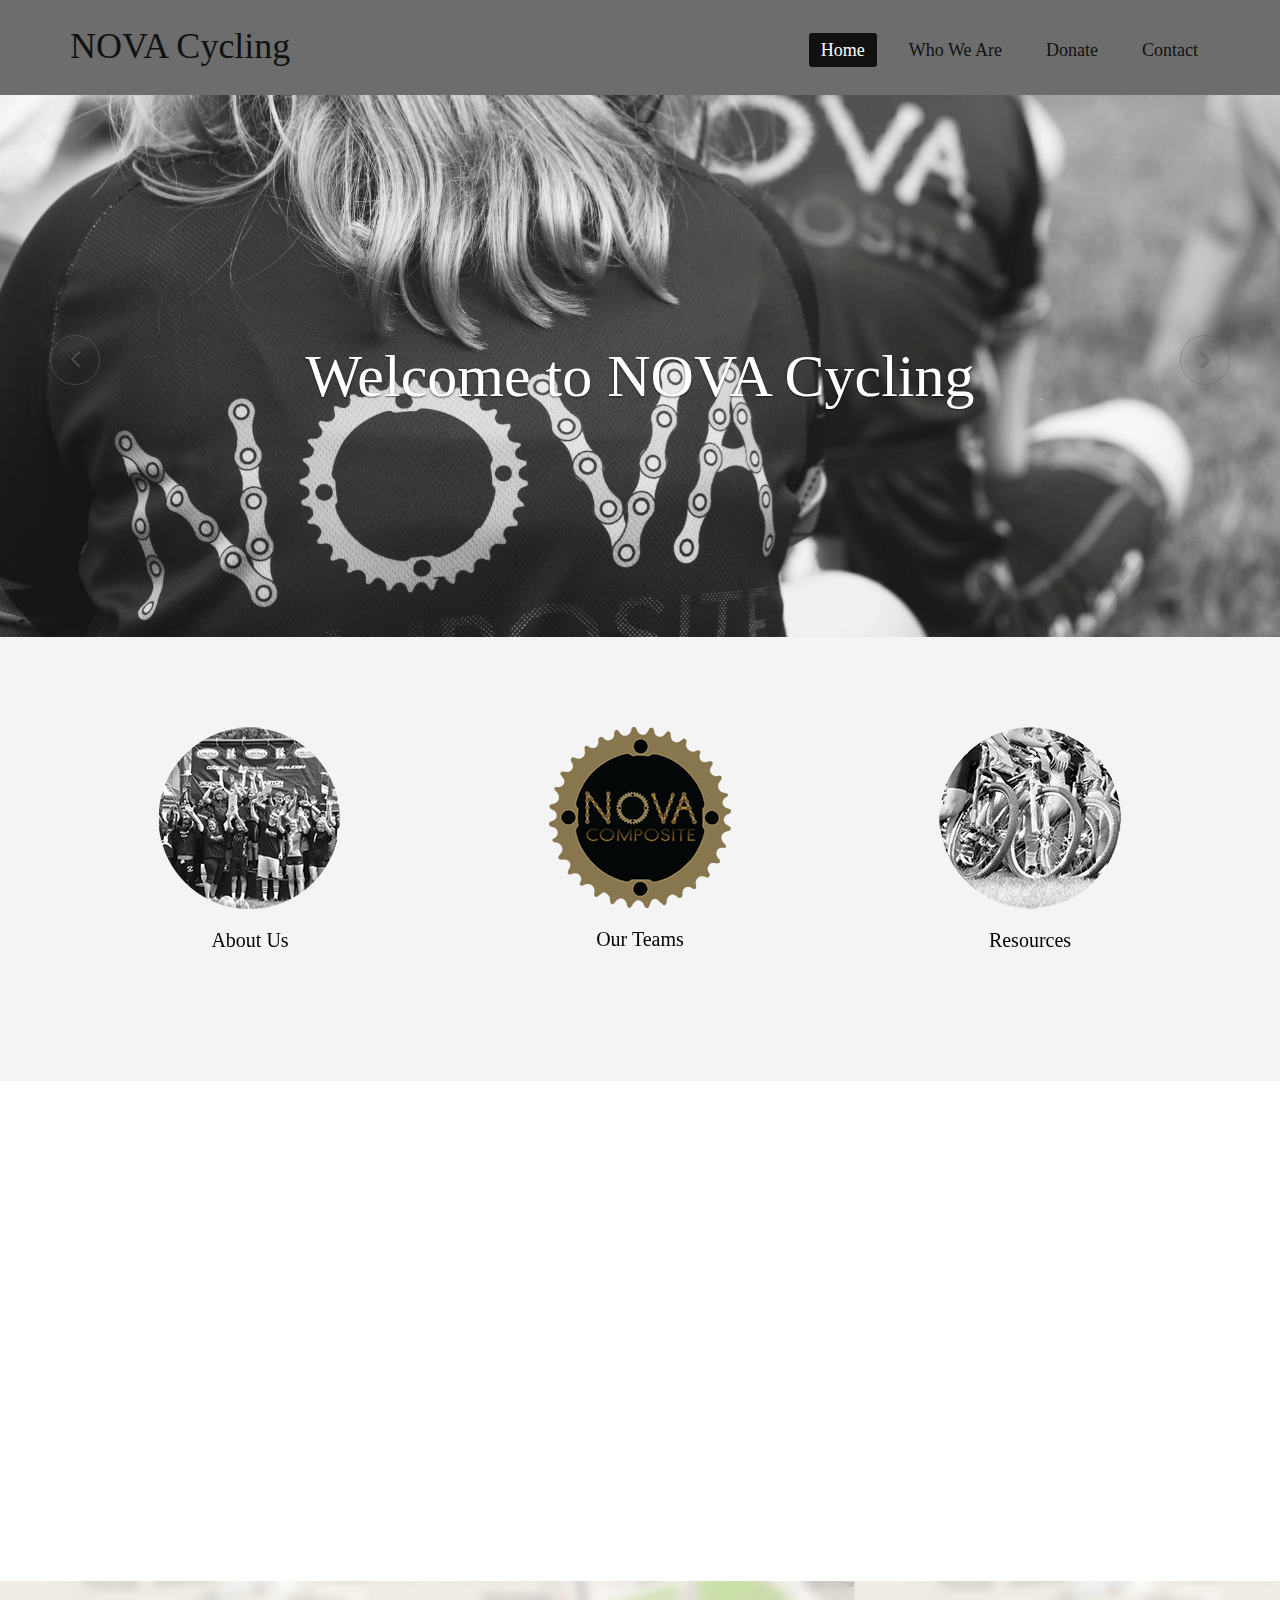
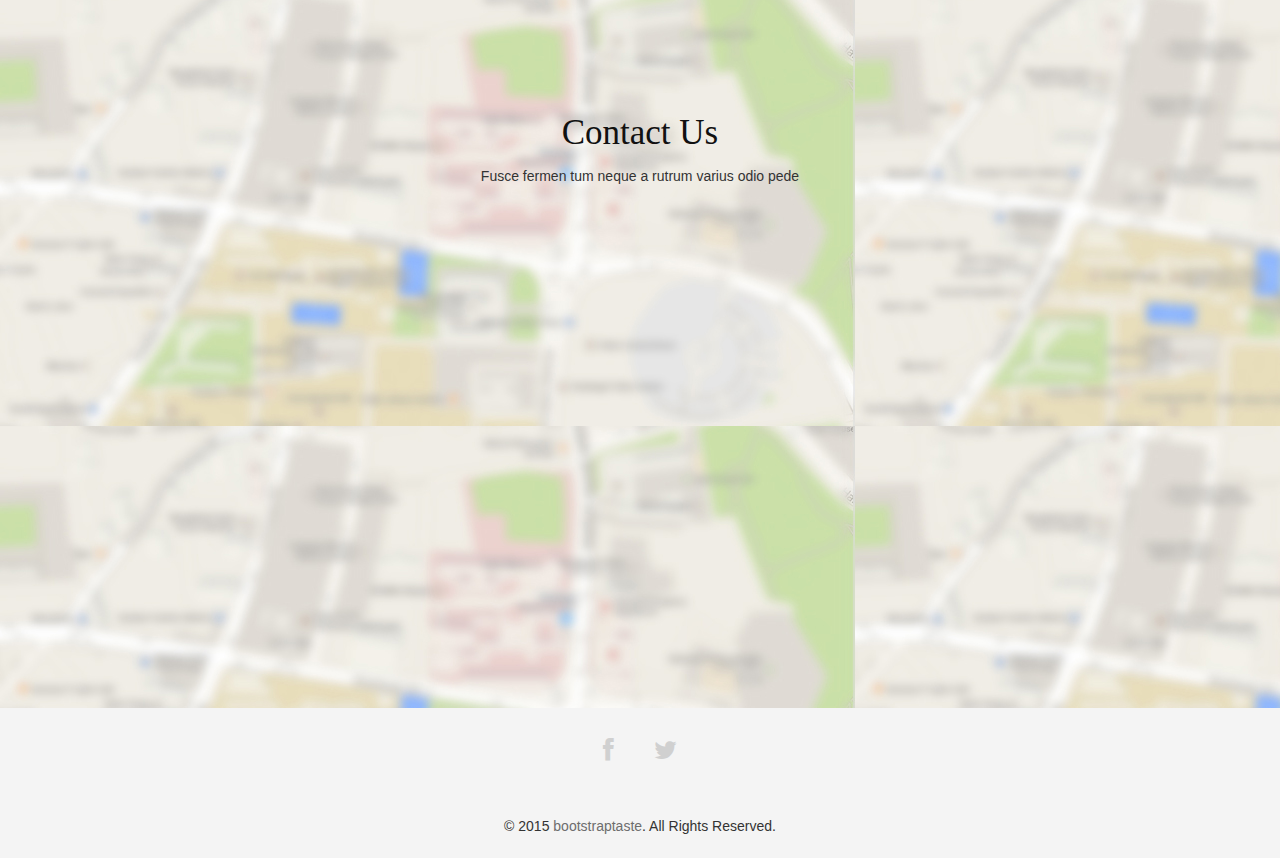
<file: index.html>
<!DOCTYPE html>
<html lang="en">
  <head>
    <meta charset="utf-8">
    <meta http-equiv="X-UA-Compatible" content="IE=edge">
    <meta name="viewport" content="width=device-width, initial-scale=1">
    <!-- The above 3 meta tags *must* come first in the head; any other head content must come *after* these tags -->
    <title>NOVA Cycling</title>
 
    <!-- Bootstrap -->
    <link href="css/bootstrap.min.css" rel="stylesheet">
	<link rel="stylesheet" href="css/font-awesome.min.css">
	<link rel="stylesheet" href="css/animate.css">
	<link rel="stylesheet" href="css/overwrite.css">
	<link href="css/animate.min.css" rel="stylesheet">
	<link href="css/style.css" rel="stylesheet" />
    <!-- HTML5 shim and Respond.js for IE8 support of HTML5 elements and media queries -->
    <!-- WARNING: Respond.js doesn't work if you view the page via file:// -->
    <!--[if lt IE 9]>
    <script src="https://oss.maxcdn.com/html5shiv/3.7.2/html5shiv.min.js"></script>
    <script src="https://oss.maxcdn.com/respond/1.4.2/respond.min.js"></script>
    <![endif]-->
  </head>
  <body>
	<header id="header">
        <nav class="navbar navbar-fixed-top" role="banner">
            <div class="container">
                <div class="navbar-header">
                    <button type="button" class="navbar-toggle" data-toggle="collapse" data-target=".navbar-collapse">
                        <span class="sr-only">Toggle navigation</span>
                        <span class="icon-bar"></span>
                        <span class="icon-bar"></span>
                        <span class="icon-bar"></span>
                    </button>
                    <a class="navbar-brand" href="index.html">NOVA Cycling</a>
                </div>
                <div class="collapse navbar-collapse navbar-right">
                    <ul class="nav navbar-nav">
                        <li class="active"><a href="#header">Home</a></li>
<!--                        <li><a href="#feature">Feature</a></li>
                        <li><a href="#gallery">Gallery</a></li>
                        <li><a href="#pricing">Price & Plan</a></li>-->
                        <li><a href="#our-team">Who We Are</a></li>
                        <li><a href="#donate">Donate</a></li>
                        <li><a href="#contact">Contact</a></li>
                    </ul>
                </div>
            </div><!--/.container-->
        </nav><!--/nav-->
    </header><!--/header-->
	<div class="slider">
		<div id="about-slider">
			<div id="carousel-slider" class="carousel slide" data-ride="carousel">
				<!-- Indicators -->
				<ol class="carousel-indicators visible-xs">
					<li data-target="#carousel-slider" data-slide-to="0" class="active"></li>
					<li data-target="#carousel-slider" data-slide-to="1"></li>
					<li data-target="#carousel-slider" data-slide-to="2"></li>
				</ol>

				<div class="carousel-inner">
					<div class="item active">
						<img src="img/nova-car2.jpg" class="img-responsive" alt="">
						<div class="carousel-caption">
							<div class="wow fadeInUp" data-wow-offset="0" data-wow-delay="0.3s">
								<h2><span>Welcome to NOVA Cycling</span></h2><br><br><br>
							</div>
<!--							<div class="wow fadeInUp" data-wow-offset="0" data-wow-delay="0.6s">
								<p>Lorem ipsum dolor sit amet consectetur adipisicing</p>
							</div>
							<div class="wow fadeInUp" data-wow-offset="0" data-wow-delay="0.9s">
								<form class="form-inline">
									<div class="form-group">
										<button type="livedemo" name="Live Demo" class="btn btn-primary btn-lg" required="required">Live Demo</button>
									</div>
									<div class="form-group">
										<button type="getnow" name="Get Now" class="btn btn-primary btn-lg" required="required">Get Now</button>
									</div>
								</form>
							</div>-->
						</div>
				    </div>

				    <div class="item">
						<img src="img/nova-car1.jpg" class="img-responsive" alt="">
						<div class="carousel-caption">
							<div class="wow fadeInUp" data-wow-offset="0" data-wow-delay="1.0s">
								<h2><span>Promoting Youth Cycling in Northern Virginia</span></h2><br><br><br>
							</div>
<!--							<div class="wow fadeInUp" data-wow-offset="0" data-wow-delay="1.3s">
								<p>Lorem ipsum dolor sit amet consectetur adipisicing</p>
							</div>
							<div class="wow fadeInUp" data-wow-offset="0" data-wow-delay="1.6s">
								<form class="form-inline">
									<div class="form-group">
										<button type="livedemo" name="purchase" class="btn btn-primary btn-lg" required="required">Live Demo</button>
									</div>
									<div class="form-group">
										<button type="getnow" name="subscribe" class="btn btn-primary btn-lg" required="required">Get Now</button>
									</div>
								</form>
							</div> -->
						</div>
				    </div>
				    <div class="item">
						<img src="img/nova-car3.jpg" class="img-responsive" alt="">
						<div class="carousel-caption">
							<div class="wow fadeInUp" data-wow-offset="0" data-wow-delay="0.3s">
								<h2>Thanks to Our Sponsors</h2>
							</div>
							<!--<div class="wow fadeInUp" data-wow-offset="0" data-wow-delay="0.6s">
								<p>Lorem ipsum dolor sit amet consectetur adipisicing</p>
							</div>-->
							<!--<div class="wow fadeInUp" data-wow-offset="0" data-wow-delay="0.9s">
								<form class="form-inline">
									<div class="form-group">
										<button type="livedemo" name="purchase" class="btn btn-primary btn-lg" required="required">Live Demo</button>
									</div>
									<div class="form-group">
										<button type="getnow" name="subscribe" class="btn btn-primary btn-lg" required="required">Get Now</button>
									</div>
								</form>
							</div>-->
						</div>
				    </div>
				</div>

				<a class="left carousel-control hidden-xs" href="#carousel-slider" data-slide="prev">
					<i class="fa fa-angle-left"></i>
				</a>

				<a class=" right carousel-control hidden-xs"href="#carousel-slider" data-slide="next">
					<i class="fa fa-angle-right"></i>
				</a>
			</div> <!--/#carousel-slider-->
		</div><!--/#about-slider-->
	</div><!--/#slider-->

  <div id="our-team">
    <div class="container">
    <!--  <div class="text-center">
        <h3>Our Team</h3>
        <p>Lorem ipsum dolor sit amet consectetur adipisicing elit Lorem ipsum dolor sit<br>amet consectetur adipisicing elit</p>
      </div> -->
      <div class="row">
        <div class="col-md-4 wow fadeInUp" data-wow-offset="0" data-wow-delay="0.3s">
          <div class="text-center">
            <a href="about.html"><img src="img/team/nova-but1.png" alt="">
            <h2>About Us</h2></a>
      <!--      <h4>Founder & CEO</h4>
            <p>Lorem ipsum dolor sit amet consectetur adipisicing elit Fusce fermen tum neque a rutrum varius</p> -->
          </div>
        </div>
        <div class="col-md-4 wow bounceInDown" data-wow-offset="0" data-wow-delay="0.3s">
          <div class="text-center">
            <img src="img/team/nova-but2.png" alt="">
            <h2>Our Teams</h2>
        <!--    <h4>Creative Director</h4>
            <p>Lorem ipsum dolor sit amet consectetur adipisicing elit Fusce fermen tum neque a rutrum varius</p> -->
          </div>
        </div>
        <div class="col-md-4 wow fadeInUp" data-wow-offset="0" data-wow-delay="0.3s">
          <div class="text-center">
            <img src="img/team/nova-but3.png" alt="">
            <h2>Resources</h2>
          <!--  <h4>Creative Director</h4>
            <p>Lorem ipsum dolor sit amet consectetur adipisicing elit Fusce fermen tum neque a rutrum varius</p> -->
          </div>
        </div>
      </div>
    </div>
<!--
    <div class="team">
      <div class="container">
        <div class="row">
          <div class="col-md-3 wow fadeInRight" data-wow-offset="0" data-wow-delay="0.3s">
            <div class="text-center">
              <img src="img/team/team1.jpg" class="img-responsive" alt="">
              <h2>John Doe</h2>
              <h4>Founder & CEO</h4>
              <p>Lorem ipsum dolor sit amet consectetur adipisicing elit Fusce fermen tum neque a rutrum varius</p>
            </div>
          </div>
          <div class="col-md-3 wow fadeInRight" data-wow-offset="0" data-wow-delay="0.3s">
            <div class="text-center">
              <img src="img/team/team2.jpg" class="img-responsive" alt="">
              <h2>John Doe</h2>
              <h4>Creative Director</h4>
              <p>Lorem ipsum dolor sit amet consectetur adipisicing elit Fusce fermen tum neque a rutrum varius</p>
            </div>
          </div>
          <div class="col-md-3 wow fadeInLeft" data-wow-offset="0" data-wow-delay="0.3s">
            <div class="text-center">
              <img src="img/team/team3.jpg" class="img-responsive" alt="">
              <h2>John Smith</h2>
              <h4>Creative Director</h4>
              <p>Lorem ipsum dolor sit amet consectetur adipisicing elit Fusce fermen tum neque a rutrum varius</p>
            </div>
          </div>
          <div class="col-md-3 wow fadeInLeft" data-wow-offset="0" data-wow-delay="0.3s">
            <div class="text-center">
              <img src="img/team/team4.jpg" class="img-responsive" alt="">
              <h2>John Smith</h2>
              <h4>Creative Director</h4>
              <p>Lorem ipsum dolor sit amet consectetur adipisicing elit Fusce fermen tum neque a rutrum varius</p>
            </div>
          </div>
        </div>
      </div>
    </div> -->
  </div><!--/#our-team-->

<!--
	<div id="feature">
		<div class="container">
			<div class="row">
				<div class="text-center">
					<h3>Features</h3>
					<p>Lorem ipsum dolor sit amet consectetur adipisicing elit Lorem ipsum dolor sit<br>amet consectetur adipisicing elit</p>
				</div>
				<div class="col-md-3 wow fadeInRight" data-wow-offset="0" data-wow-delay="0.3s">
					<div class="text-center">
						<div class="hi-icon-wrap hi-icon-effect">
							<i class="fa fa-laptop"></i>
							<h2>Fully Responsive</h2>
							<p>Lorem ipsum dolor sit amet consectetur adipisicing</p>
						</div>
					</div>
				</div>
				<div class="col-md-3 wow fadeInRight" data-wow-offset="0" data-wow-delay="0.3s">
					<div class="text-center">
						<div class="hi-icon-wrap hi-icon-effect">
							<i class="fa fa-heart-o"></i>
							<h2>Retina Ready</h2>
							<p>Lorem ipsum dolor sit amet consectetur adipisicing</p>
						</div>
					</div>
				</div>
				<div class="col-md-3 wow fadeInLeft" data-wow-offset="0" data-wow-delay="0.3s">
					<div class="text-center">
						<div class="hi-icon-wrap hi-icon-effect">
							<i class="fa fa-cloud"></i>
							<h2>Easily Customize</h2>
							<p>Lorem ipsum dolor sit amet consectetur adipisicing</p>
						</div>
					</div>
				</div>
				<div class="col-md-3 wow fadeInLeft" data-wow-offset="0" data-wow-delay="0.3s">
					<div class="text-center">
						<div class="hi-icon-wrap hi-icon-effect">
							<i class="fa fa-camera"></i>
							<h2>Quality Code</h2>
							<p>Lorem ipsum dolor sit amet consectetur adipisicing</p>
						</div>
					</div>
				</div>
			</div>
		</div>
	</div>
-->
<!--
	<div id="gallery">
		<div class="container">
			<div class="text-center">
				<h3>Gallery</h3>
				<p>Lorem ipsum dolor sit amet consectetur adipisicing elit Lorem ipsum dolor sit<br>amet consectetur adipisicing elit</p>
			</div>
			<div class="row">
				<figure class="effect-chico">
					<div class="col-md-3 wow fadeInUp" data-wow-offset="0" data-wow-delay="0.3s">
						<a href="img/work/1.jpg" class="flipLightBox">
						<img src="img/work/1.jpg" class="img-responsive" alt="">
						</a>
					</div>
				</figure>
				<figure class="effect-chico">
					<div class="col-md-3 wow fadeInUp" data-wow-offset="0" data-wow-delay="0.3s">
						<a href="img/work/2.jpg" class="flipLightBox">
						<img src="img/work/2.jpg" class="img-responsive" alt="">
						</a>
					</div>
				</figure>
				<figure class="effect-chico">
					<div class="col-md-3 wow fadeInDown" data-wow-offset="0" data-wow-delay="0.3s">
						<a href="img/work/3.jpg" class="flipLightBox">
						<img src="img/work/3.jpg" class="img-responsive" alt="">
						</a>
					</div>
				</figure>
				<figure class="effect-chico">
					<div class="col-md-3 wow fadeInDown" data-wow-offset="0" data-wow-delay="0.3s">
						<a href="img/work/4.jpg" class="flipLightBox">
						<img src="img/work/4.jpg" class="img-responsive" alt="">
						</a>
					</div>
				</figure>
			</div>
		</div>
		<div class="gallery">
			<div class="container">
				<div class="row">
					<figure class="effect-chico">
						<div class="col-md-3 wow fadeInUp" data-wow-offset="0" data-wow-delay="0.3s">
							<a href="img/work/5.jpg" class="flipLightBox">
							<img src="img/work/5.jpg" class="img-responsive" alt="">
							</a>
						</div>
					</figure>
					<figure class="effect-chico">
						<div class="col-md-3 wow fadeInUp" data-wow-offset="0" data-wow-delay="0.3s">
							<a href="img/work/6.jpg" class="flipLightBox">
							<img src="img/work/6.jpg" class="img-responsive" alt="">
							</a>
						</div>
					</figure>
					<figure class="effect-chico">
						<div class="col-md-3 wow fadeInDown" data-wow-offset="0" data-wow-delay="0.3s">
							<a href="img/work/7.jpg" class="flipLightBox">
							<img src="img/work/7.jpg" class="img-responsive" alt="">
							</a>
						</div>
					</figure>
					<figure class="effect-chico">
						<div class="col-md-3 wow fadeInDown" data-wow-offset="0" data-wow-delay="0.3s">
							<a href="img/work/8.jpg" class="flipLightBox">
							<img src="img/work/8.jpg" class="img-responsive" alt="">
							</a>
						</div>
					</figure>
				</div>
			</div>
		</div>
	</div>
-->
  <!--/#gallery-->

	<div id="donate" class="parallax-window">
		<div class="col-md-6 col-md-offset-3">
			<div class="text-center">
				<div class="wow bounceIn" data-wow-offset="0" data-wow-delay="0.2s">
					<h2>We Need Your Help</h2>
				</div>
				<div class="wow bounceIn" data-wow-offset="0" data-wow-delay="0.6s">
					<p>Your contribution will enable us to provide cycling opportunities for more Northern Virginia youth in 2018.
					</p>
				</div>
			</div>
		</div>
		<div class="sub-parallax">
			<div class="text-center">
				<div class="col-md-12">
					<div class="wow bounceIn" data-wow-offset="0" data-wow-delay="0.9s">
						<!--<form class="form-inline">
							<div class="form-group">
								<button type="purchase" name="purchase" class="btn btn-primary btn-lg" required="required">Purchase</button>
							</div>
							<div class="form-group">
								<button type="subscribe" name="subscribe" class="btn btn-primary btn-lg" required="required">Subscribe Now</button>
							</div>
						</form>-->
            <form action="https://www.paypal.com/cgi-bin/webscr" method="post" target="_top">
              <input type="hidden" name="cmd" value="_s-xclick">
              <input type="hidden" name="hosted_button_id" value="3GEXJYTDJYBLQ">
              <button type="purchase" name="purchase" class="btn btn-primary btn-lg" required="required">Donate</button>
              <!--<input type="image" src="https://www.paypalobjects.com/en_US/i/btn/btn_donate_LG.gif" border="0" name="submit" alt="PayPal - The safer, easier way to pay online!">
              <img alt="" border="0" src="https://www.paypalobjects.com/en_US/i/scr/pixel.gif" width="1" height="1">-->
            </form>
					</div>
				</div>
			</div>
		</div>
	</div><!--/#parallax-window-->
<!--
	<div id="pricing">
		<div class="container">
			<div class="text-center">
				<h3>Pricing Table</h3>
				<p>Lorem ipsum dolor sit amet, consectetur adipisicing elit, sed do eiusmod tempor incididunt ut <br>
				et dolore magna aliqua. Ut enim ad minim veniam</p>
			</div>

			<div class="pricing-area text-center">
                <div class="row">
                    <div class="col-sm-4 plan price-one wow fadeInDown" data-wow-offset="0" data-wow-delay="0.2s">
                        <ul>
                            <li class="heading-one">
                                <h2>Start Up</h2>
                                <span>$6/Month</span>
                            </li>
                            <li>5 Gb Disk Space</li>
                            <li>1GB Dadicated Ram</li>
                            <li>10 Addon Domain</li>
                            <li>10 Email Account</li>
                            <li>24/7 Support</li>
                            <li class="plan-action">
                                <a href="" class="btn btn-primary">Sign up</a>
                            </li>
                        </ul>
                    </div>

                    <div class="col-sm-4 plan price-two wow fadeInDown" data-wow-offset="0" data-wow-delay="0.6s">
                        <ul>
                            <li class="heading-two">
                                <h2>Standard</h2>
                                <span>$12/Month</span>
                            </li>
                            <li>10 Gb Disk Space</li>
                            <li>2GB Dadicated Ram</li>
                            <li>20 Addon Domain</li>
                            <li>20 Email Account</li>
                            <li>24/7 Support</li>
                            <li class="plan-action">
                                <a href="" class="btn btn-primary">Sign up</a>
                            </li>
                        </ul>
                    </div>

                    <div class="col-sm-4 plan price-three wow fadeInDown" data-wow-offset="0" data-wow-delay="0.9s">
                        <img src="img/ri.png">
                        <ul>
                            <li class="heading-three">
                                <h2>Premium</h2>
                                <span>$24/Month</span>
                            </li>
                            <li>50 Gb Disk Space</li>
                            <li>8GB Dadicated Ram</li>
                            <li>Unlimited Addon Domain</li>
                            <li>Unlimited Email Account</li>
                            <li>24/7 Support</li>
                            <li class="plan-action">
                                <a href="" class="btn btn-primary">Sign up</a>
                            </li>
                        </ul>
                    </div>

                    <div class="col-sm-6 col-md-3 plan price-four wow fadeInLeft">
                        <ul>
                            <li class="heading-four">
                                <h2>Basic</h2>
                                <span>$3/Month</span>
                            </li>
                            <li>5 Gb Disk Space</li>
                            <li>1GB Dadicated Ram</li>
                            <li>10 Addon Domain</li>
                            <li>10 Email Account</li>
                            <li>24/7 Support</li>
                            <li class="plan-action">
                                <a href="" class="btn btn-primary">Sign up</a>
                            </li>
                        </ul>
                    </div>

                    <div class="col-sm-6 col-md-3 plan price-five wow fadeInLeft">
                        <ul>
                            <li class="heading-five">
                                <h2>Standard</h2>
                                <span>$6/Month</span>
                            </li>
                            <li>5 Gb Disk Space</li>
                            <li>1GB Dadicated Ram</li>
                            <li>10 Addon Domain</li>
                            <li>10 Email Account</li>
                            <li>24/7 Support</li>
                            <li class="plan-action">
                                <a href="" class="btn btn-primary">Sign up</a>
                            </li>
                        </ul>
                    </div>

                    <div class="col-sm-6 col-md-3 plan price-six wow fadeInRight">
                         <img src="img/rib.png">
                        <ul>
                            <li class="heading-six">
                                <h2>Premium</h2>
                                <span>$12/Month</span>
                            </li>
                            <li>5 Gb Disk Space</li>
                            <li>1GB Dadicated Ram</li>
                            <li>10 Addon Domain</li>
                            <li>10 Email Account</li>
                            <li>24/7 Support</li>
                            <li class="plan-action">
                                <a href="" class="btn btn-primary">Sign up</a>
                            </li>
                        </ul>
                    </div>

                    <div class="col-sm-6 col-md-3 plan price-seven wow fadeInRight">
                        <ul>
                            <li class="heading-seven">
                                <h2>Developer</h2>
                                <span>$19/Month</span>
                            </li>
                            <li>5 Gb Disk Space</li>
                            <li>1GB Dadicated Ram</li>
                            <li>10 Addon Domain</li>
                            <li>10 Email Account</li>
                            <li>24/7 Support</li>
                            <li class="plan-action">
                                <a href="" class="btn btn-primary">Sign up</a>
                            </li>
                        </ul>
                    </div>
                </div>
            </div>
-->
            <!--/pricing-area-->
<!--		</div>
</div>-->

<!--/#pricing-->



	<footer>
		<div id="contact">
			<div class="container">
				<div class="text-center">
					<h3>Contact Us</h3>
					<p>Fusce fermen tum neque a rutrum varius odio pede</p>
				</div>
			</div>
			<div class="container">
				<div class="row">
					<div class="col-md-4 wow fadeInUp" data-wow-offset="0" data-wow-delay="0.2s">
						<h2>Contact us any time</h2>
						<p>In a elit in lorem congue varius. Sed nec arcu.
						Etiam sit amet augue.
						Fusce fermen tum neque a rutrum varius odio pede
						ullamcorp-er tellus ut dignissim nisi risus non tortor.
						Aliquam mollis neque.</p>
					</div>

					<div class="col-md-4 wow fadeInUp" data-wow-offset="0" data-wow-delay="0.4s">
						<h2>Contact Info</h2>
						<ul>
							<li><i class="fa fa-home fa-2x"></i> Office # 38, Suite 54 Elizebth Street, Victoria State Newyork, USA 33026</li><hr>
							<li><i class="fa fa-phone fa-2x"></i> +38 000 129900</li><hr>
							<li><i class="fa fa-envelope fa-2x"></i> info@domain.net</li>
						</ul>
					</div>

					<div class="col-md-4 wow fadeInUp" data-wow-offset="0" data-wow-delay="0.6s">
						<form class="form-inline">
							<div class="form-group">
								<input type="name" class="form-control" id="exampleInputName" placeholder="name">
							</div>
							<div class="form-group">
								<input type="email" class="form-control" id="exampleInputEmail1" placeholder="email">
							</div>
						</form>

						<form>
							<div class="form-group">
								<input type="subject" class="form-control" placeholder="Subject">
							</div>
							<textarea class="form-control" rows="5"></textarea>
							<div class="form-group">
								<button type="submit" name="submit" class="btn btn-primary btn-lg" required="required">Submit Message</button>
							</div>
						</form>
					</div>
				</div>
			</div>
		</div><!--/#contact-->
    <!--
		<div class="container">
			<div class="sub-footer">
				<div class="text-center">
					<div class="col-md-12">
						<form class="form-inline">
							<div class="form-group">
								<button type="purchase" name="purchase" class="btn btn-primary btn-lg" required="required">Enter Your Email</button>
							</div>
							<div class="form-group">
								<button type="subscribe" name="subscribe" class="btn btn-primary btn-lg" required="required">Subscribe Now</button>
							</div>
						</form>
					</div>
				</div>
			</div>
    -->
		</div>
		<div class="social-icon">
			<div class="container">
				<div class="col-md-6 col-md-offset-3">
					<ul class="social-network">
						<li><a href="#" class="fb tool-tip" title="Facebook"><i class="fa fa-facebook"></i></a></li>
						<li><a href="#" class="twitter tool-tip" title="Twitter"><i class="fa fa-twitter"></i></a></li>
<!--
            <li><a href="#" class="gplus tool-tip" title="Google Plus"><i class="fa fa-google-plus"></i></a></li>
						<li><a href="#" class="linkedin tool-tip" title="Linkedin"><i class="fa fa-linkedin"></i></a></li>
						<li><a href="#" class="ytube tool-tip" title="You Tube"><i class="fa fa-youtube-play"></i></a></li>
						<li><a href="#" class="dribbble tool-tip" title="Dribbble"><i class="fa fa-dribbble"></i></a></li>
						<li><a href="#" class="pinterest tool-tip" title="Pinterest"><i class="fa fa-pinterest-square"></i></a></li>
-->
          </ul>
				</div>
			</div>
		</div>
		<div class="text-center">
			<div class="copyright">
				&copy; 2015 <a target="_blank" href="http://bootstraptaste.com/" title="Free Twitter Bootstrap WordPress Themes and HTML templates">bootstraptaste</a>. All Rights Reserved.
			</div>
            <!--
                All links in the footer should remain intact.
                Licenseing information is available at: http://bootstraptaste.com/license/
                You can buy this theme without footer links online at: http://bootstraptaste.com/buy/?theme=Bikin
            -->
		</div>
	</footer>
    <!-- jQuery (necessary for Bootstrap's JavaScript plugins) -->
    <script src="js/jquery-2.1.1.min.js"></script>
    <!-- Include all compiled plugins (below), or include individual files as needed -->
    <script src="js/bootstrap.min.js"></script>
	<script src="js/parallax.min.js"></script>
	<script src="js/wow.min.js"></script>
	<script src="js/jquery.easing.min.js"></script>
	<script type="text/javascript" src="js/fliplightbox.min.js"></script>
	<script src="js/functions.js"></script>
	<script>
	wow = new WOW(
	 {

		}	)
		.init();
	</script>
  </body>
</html>
</file>
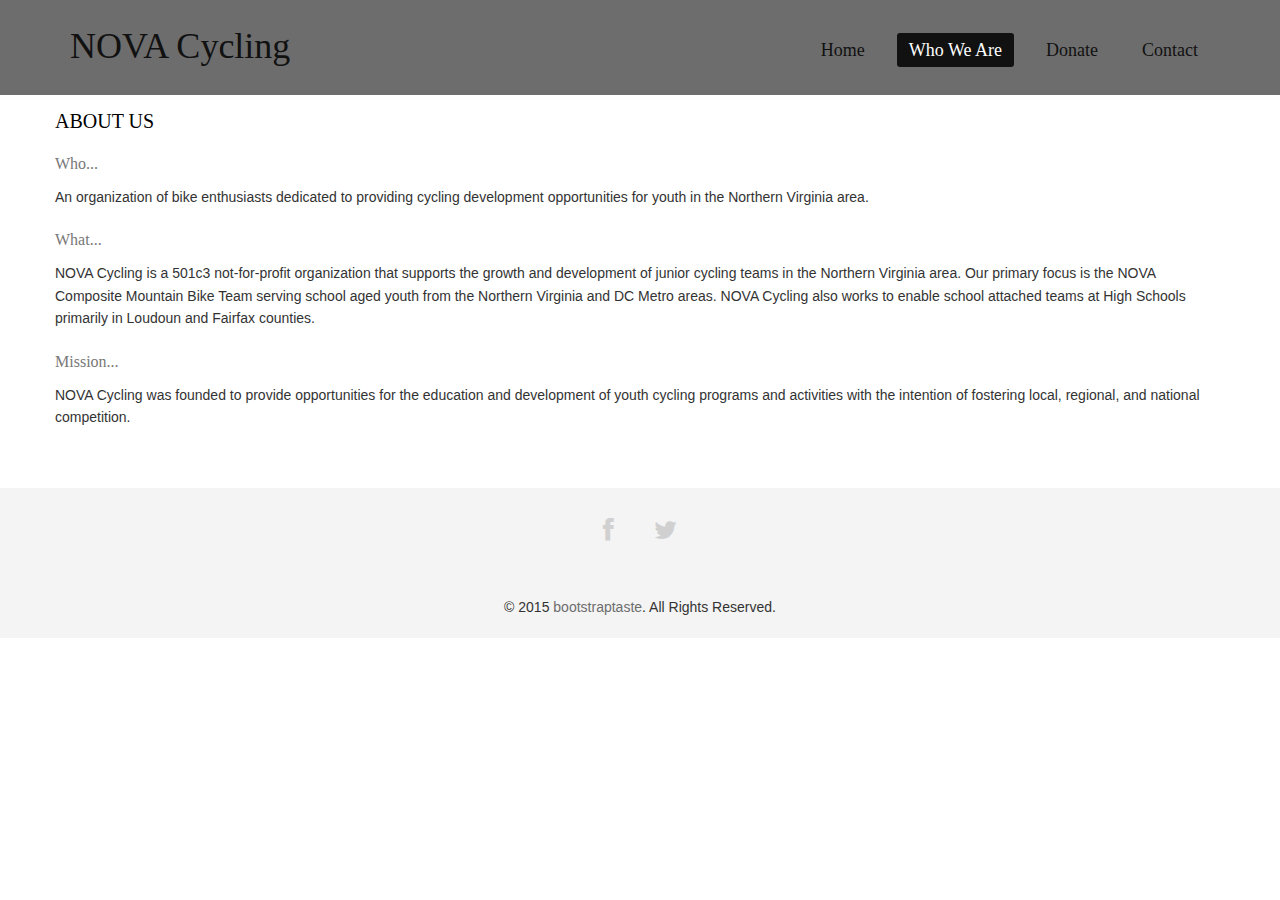
<file: about.html>
<!DOCTYPE html>
<html lang="en">
  <head>
    <meta charset="utf-8">
    <meta http-equiv="X-UA-Compatible" content="IE=edge">
    <meta name="viewport" content="width=device-width, initial-scale=1">
    <!-- The above 3 meta tags *must* come first in the head; any other head content must come *after* these tags -->
    <title>About - NOVA Cycling</title>

    <!-- Bootstrap -->
    <link href="css/bootstrap.min.css" rel="stylesheet">
	<link rel="stylesheet" href="css/font-awesome.min.css">
	<link rel="stylesheet" href="css/animate.css">
	<link rel="stylesheet" href="css/overwrite.css">
	<link href="css/animate.min.css" rel="stylesheet">
	<link href="css/style.css" rel="stylesheet" />
    <!-- HTML5 shim and Respond.js for IE8 support of HTML5 elements and media queries -->
    <!-- WARNING: Respond.js doesn't work if you view the page via file:// -->
    <!--[if lt IE 9]>
    <script src="https://oss.maxcdn.com/html5shiv/3.7.2/html5shiv.min.js"></script>
    <script src="https://oss.maxcdn.com/respond/1.4.2/respond.min.js"></script>
    <![endif]-->
  </head>
  <body>
	<header id="header">
        <nav class="navbar navbar-fixed-top" role="banner">
            <div class="container">
                <div class="navbar-header">
                    <button type="button" class="navbar-toggle" data-toggle="collapse" data-target=".navbar-collapse">
                        <span class="sr-only">Toggle navigation</span>
                        <span class="icon-bar"></span>
                        <span class="icon-bar"></span>
                        <span class="icon-bar"></span>
                    </button>
                    <a class="navbar-brand" href="index.html">NOVA Cycling</a>
                </div>
                <div class="collapse navbar-collapse navbar-right">
                    <ul class="nav navbar-nav">
                        <li><a href="index.html#header">Home</a></li>
<!--                        <li><a href="#feature">Feature</a></li>
                        <li><a href="#gallery">Gallery</a></li>
                        <li><a href="#pricing">Price & Plan</a></li>-->
                        <li class="active"><a href="index.html#our-team">Who We Are</a></li>
                        <li><a href="index.html#donate">Donate</a></li>
                        <li><a href="index.html#contact">Contact</a></li>
                    </ul>
                </div>
            </div><!--/.container-->
        </nav><!--/nav-->
    </header><!--/header-->

      <div id="feature">
    		<div class="container">
    			<div class="row">
        <h2>ABOUT US</h2>

        <h3>Who...</h3>

        <p>An organization of bike enthusiasts dedicated to providing cycling development opportunities for youth in the Northern Virginia area.</p>
        <h3>What...</h3>

        <p>NOVA Cycling is a 501c3 not-for-profit organization that supports the growth and development of junior cycling teams in the Northern Virginia area. Our primary focus is the NOVA Composite Mountain Bike Team serving school aged youth from the Northern Virginia and DC Metro areas. NOVA Cycling also works to enable school attached teams at High Schools primarily in Loudoun and Fairfax counties.</p>
        <h3>Mission...</h3>

    <p>NOVA Cycling was founded to provide opportunities for the education and development of youth cycling programs and activities with the intention of fostering local, regional, and national competition.</p>
    </div>
    </div>
  </div>

<footer>
		<div class="social-icon">
			<div class="container">
				<div class="col-md-6 col-md-offset-3">
					<ul class="social-network">
						<li><a href="#" class="fb tool-tip" title="Facebook"><i class="fa fa-facebook"></i></a></li>
						<li><a href="#" class="twitter tool-tip" title="Twitter"><i class="fa fa-twitter"></i></a></li>
<!--
            <li><a href="#" class="gplus tool-tip" title="Google Plus"><i class="fa fa-google-plus"></i></a></li>
						<li><a href="#" class="linkedin tool-tip" title="Linkedin"><i class="fa fa-linkedin"></i></a></li>
						<li><a href="#" class="ytube tool-tip" title="You Tube"><i class="fa fa-youtube-play"></i></a></li>
						<li><a href="#" class="dribbble tool-tip" title="Dribbble"><i class="fa fa-dribbble"></i></a></li>
						<li><a href="#" class="pinterest tool-tip" title="Pinterest"><i class="fa fa-pinterest-square"></i></a></li>
-->
          </ul>
				</div>
			</div>
		</div>
		<div class="text-center">
			<div class="copyright">
				&copy; 2015 <a target="_blank" href="http://bootstraptaste.com/" title="Free Twitter Bootstrap WordPress Themes and HTML templates">bootstraptaste</a>. All Rights Reserved.
			</div>
            <!--
                All links in the footer should remain intact.
                Licenseing information is available at: http://bootstraptaste.com/license/
                You can buy this theme without footer links online at: http://bootstraptaste.com/buy/?theme=Bikin
            -->
		</div>
	</footer>
    <!-- jQuery (necessary for Bootstrap's JavaScript plugins) -->
    <script src="js/jquery-2.1.1.min.js"></script>
    <!-- Include all compiled plugins (below), or include individual files as needed -->
    <script src="js/bootstrap.min.js"></script>
	<script src="js/parallax.min.js"></script>
	<script src="js/wow.min.js"></script>
	<script src="js/jquery.easing.min.js"></script>
	<script type="text/javascript" src="js/fliplightbox.min.js"></script>
	<script src="js/functions.js"></script>
	<script>
	wow = new WOW(
	 {

		}	)
		.init();
	</script>
  </body>
</html>
</file>
<file: css/overwrite.css>
select,
textarea,
input[type="text"],
input[type="password"],
input[type="datetime"],
input[type="datetime-local"],
input[type="date"],
input[type="month"],
input[type="time"],
input[type="week"],
input[type="number"],
input[type="email"],
input[type="url"],
input[type="search"],
input[type="tel"],
input[type="color"],
.uneditable-input {
  -webkit-border-radius: 0;
     -moz-border-radius: 0;
          border-radius: 0;
}


input.input-block-level{
	padding:20px;
}

.input-append input,
.input-prepend input,
.input-append select,
.input-prepend select,
.input-append .uneditable-input,
.input-prepend .uneditable-input {
  -webkit-border-radius: 0 0 0 0;
     -moz-border-radius: 0 0 0 0;
          border-radius: 0 0 0 0;
}

.input-prepend .add-on:first-child,
.input-prepend .btn:first-child {
  -webkit-border-radius: 0 0 0 0;
     -moz-border-radius: 0 0 0 0;
          border-radius: 0 0 0 0;
}

.input-append input,
.input-append select,
.input-append .uneditable-input {
  -webkit-border-radius: 0 0 0 0;
     -moz-border-radius: 0 0 0 0;
          border-radius: 0 0 0 0;
}

.input-append input + .btn-group .btn:last-child,
.input-append select + .btn-group .btn:last-child,
.input-append .uneditable-input + .btn-group .btn:last-child {
  -webkit-border-radius: 0 0 0 0;
     -moz-border-radius: 0 0 0 0;
          border-radius: 0 0 0 0;
}


.input-append .add-on:last-child,
.input-append .btn:last-child,
.input-append .btn-group:last-child > .dropdown-toggle {
  -webkit-border-radius: 0 0 0 0;
     -moz-border-radius: 0 0 0 0;
          border-radius: 0 0 0 0;
}

.input-prepend.input-append input,
.input-prepend.input-append select,
.input-prepend.input-append .uneditable-input {
  -webkit-border-radius: 0;
     -moz-border-radius: 0;
          border-radius: 0;
}

.input-prepend.input-append input + .btn-group .btn,
.input-prepend.input-append select + .btn-group .btn,
.input-prepend.input-append .uneditable-input + .btn-group .btn {
  -webkit-border-radius: 0 0 0 0;
     -moz-border-radius: 0 0 0 0;
          border-radius: 0 0 0 0;
}

.input-prepend.input-append .add-on:first-child,
.input-prepend.input-append .btn:first-child {
  margin-right: -1px;
  -webkit-border-radius: 0 0 0 0;
     -moz-border-radius: 0 0 0 0;
          border-radius: 0 0 0 0;
}

.input-prepend.input-append .add-on:last-child,
.input-prepend.input-append .btn:last-child {
  margin-left: -1px;
  -webkit-border-radius: 0 0 0 0;
     -moz-border-radius: 0 0 0 0;
          border-radius: 0 0 0 0;
}

textarea:focus,
input[type="text"]:focus,
input[type="password"]:focus,
input[type="datetime"]:focus,
input[type="datetime-local"]:focus,
input[type="date"]:focus,
input[type="month"]:focus,
input[type="time"]:focus,
input[type="week"]:focus,
input[type="number"]:focus,
input[type="email"]:focus,
input[type="url"]:focus,
input[type="search"]:focus,
input[type="tel"]:focus,
input[type="color"]:focus,
.uneditable-input:focus {
  outline: 0;
  outline: thin dotted \9;
  /* IE6-9 */

}

input.search-query {
  margin-bottom: 0;
  -webkit-border-radius: 0 0 0 0;
     -moz-border-radius: 0 0 0 0;
          border-radius: 0 0 0 0;
}

.form-search .input-append .search-query {
  -webkit-border-radius: 0 0 0 0;
     -moz-border-radius: 0 0 0 0;
          border-radius: 0 0 0 0;
}

.form-search .input-append .btn {
  -webkit-border-radius: 0 0 0 0;
     -moz-border-radius: 0 0 0 0;
          border-radius: 0 0 0 0;
}

.form-search .input-prepend .search-query {
  -webkit-border-radius: 0 0 0 0;
     -moz-border-radius: 0 0 0 0;
          border-radius: 0 0 0 0;
}

.form-search .input-prepend .btn {
  -webkit-border-radius: 0 0 0 0;
     -moz-border-radius: 0 0 0 0;
          border-radius: 0 0 0 0;
}

.table-bordered {
  -webkit-border-radius: 0 0 0 0;
     -moz-border-radius: 0 0 0 0;
          border-radius: 0 0 0 0;
}


.dropdown-menu {
  *border-right-width: 0;
  *border-bottom-width: 0;
  -webkit-border-radius: 0;
     -moz-border-radius: 0;
          border-radius: 0;

}

.dropdown-submenu > .dropdown-menu {
  -webkit-border-radius: 0 0 0 0;
     -moz-border-radius: 0 0 0 0;
          border-radius: 0 0 0 0;
}

.dropup .dropdown-submenu > .dropdown-menu {
  -webkit-border-radius: 0 0 0 0;
     -moz-border-radius: 0 0 0 0;
          border-radius: 0 0 0 0;
}


/* === bootstrap button === */


.btn {
  text-shadow: none;
  background-image:none;
  border-color: none;
  border-bottom-color: none;
  -webkit-box-shadow: none;
     -moz-box-shadow: none;
          box-shadow: none;
}

.btn {
	outline:0;
  -webkit-border-radius: 0;
     -moz-border-radius: 0;
          border-radius: 0;
}


a.btn,.btn:focus {
	outline:0;
	
}

.btn-medium {
  -webkit-border-radius: 0;
     -moz-border-radius: 0;
          border-radius: 0;
}

.btn-lg {
  -webkit-border-radius: 0;
     -moz-border-radius: 0;
          border-radius: 0;
}

.btn-sm {
  -webkit-border-radius: 0;
     -moz-border-radius: 0;
          border-radius: 0;
}

.btn-xs {
  -webkit-border-radius: 0;
     -moz-border-radius: 0;
          border-radius: 0;
}


.btn-default {
  color: #333333;
  background-color: #f8f8f8;
}


.btn-theme {
  color:#fff;
}

.btn-theme:hover,.btn-theme:focus,.btn-theme:active{
   color:#fff;
}
</file>
<file: css/style.css>
/* ==== Google font ==== */
@import url(https://fonts.googleapis.com/css?family=Roboto+Slab:400,300,700,100);
@import url(https://fonts.googleapis.com/css?family=Open+Sans:400,300,700,600);
@import url('font-awesome.css');

/* ==== overwrite bootstrap standard ==== */
@import url('overwrite.css');
@import url('animate.css');

/*************************
*******Typography******
**************************/
body {
  background: #fff;
  font-family:'Roboto', Arial, sans-serif;
  color:#333;
  line-height:1.6em;
  overflow-x:hidden;
}

h1,
h2,
h3,
h4,
h5,
h6 {
    font-weight:500;
    font-family:'Roboto';
	color:#000;
}

h1{
  font-size: 36px;
  color:#fff;
}

h2{
  font-size:20px;
}

h3{
  font-size: 16px;
  color: #787878;
  font-weight: 400;
  line-height: 24px;
}

h4{
  font-size: 16px;
}

a {
  color: #6D6D6D;
  -webkit-transition: color 300ms, background-color 300ms;
  -moz-transition: color 300ms, background-color 300ms;
  -o-transition:  color 300ms, background-color 300ms;
  transition:  color 300ms, background-color 300ms;
}

a:hover, a:focus {
  color:rgba(0,0,0,.85);
  text-decoration:none;
}

hr {
  border-top: 1px solid #e5e5e5;
  border-bottom: 1px solid #fff;
}

.btn-primary {
	margin-top:30px;
}

.btn {
  display: inline-block;
  padding: 10px 20px;
  margin-bottom: 0;
  font-size: 16px;
  font-weight: normal;
  line-height: 1.42857143;
  text-align: center;
  white-space: nowrap;
  vertical-align: middle;
  -ms-touch-action: manipulation;
      touch-action: manipulation;
  cursor: pointer;
  -webkit-user-select: none;
     -moz-user-select: none;
      -ms-user-select: none;
          user-select: none;
  background-image: none;
  border: 1px solid transparent;
  border-radius: 4px;
  background-color: #6D6D6D;
}
.btn:hover {
	color: #fff;
	background-color: #6D6D6D;
	border-color: #6D6D6D;
}

/*************************
*******Header******
**************************/
.navbar-fixed-top .navbar-toggle .icon-bar {
  background-color: #fff;
}

.navbar>.container .navbar-brand{
  margin-left: 0;
}

.navbar-brand {
  padding: 0;
  margin:0;
}

.navbar-header a.navbar-brand {
   color:#111;
   font-family:'Roboto';
}

.navbar-header a.navbar-brand:hover{
   color:#fff;
}

.navbar {
  border-radius: 0;
  margin-bottom: 0;
  background: #151515;
  padding: 21px 0;
  padding-bottom: 0;
}

.navbar-nav{
  margin-top: 12px;
 }

.navbar-nav>li{
  margin-left: 20px;
  padding-bottom: 28px;
}

.navbar-fixed-top .navbar-nav > li > a {
	padding: 5px 12px;
	margin: 0;
	border-radius: 3px;
	color: #111;
	line-height: 24px;
	display: inline-block;
	text-transform:;
	font-weight:500;
	font-size:18px;
	font-family:'Roboto';
}

.navbar-fixed-top .navbar-nav > li > a:hover{
	background: #6D6D6D;
	color:#fff;
}

.navbar-fixed-top {
  border: none;
  background: #6D6D6D;
}

.navbar-fixed-top .navbar-brand {
  font-size: 36px;
  line-height: 50px;
  color: #fff;
}

.navbar-fixed-top .navbar-nav > .active > a,
.navbar-fixed-top .navbar-nav > .active > a:hover,
.navbar-fixed-top .navbar-nav > .active > a:focus,
.navbar-fixed-top .navbar-nav > .open > a,
.navbar-fixed-top .navbar-nav > .open > a:hover,
.navbar-fixed-top .navbar-nav > .open > a:focus {
  background-color: #111;
  color: #fff;
}

/*************************
*******Slider******
**************************/
.slider {
	position: relative;
	padding-top:70px;
}

#carousel-slider {
  position: relative;
}

#carousel-slider .carousel-indicators {
  bottom: -25px;
}

#carousel-slider .carousel-indicators li {
  border: 1px solid #ffbd20;
}

#carousel-slider a i {
  border: 1px solid #6D6D6D;
  border-radius:50%;
  font-size: 30px;
  height: 50px;
  padding: 8px;
  position: absolute;
  top: 50%;
  width: 50px;
  color:#6D6D6D;
}

#carousel-slider a i:hover {
  background:#6D6D6D;
  color:#fff;
  border: 1px solid #6D6D6D;
}

#carousel-slider
.carousel-control {
  width:inherit;
}

#carousel-slider .carousel-control.left i {
  left:50px;
  top:265px;
}

#carousel-slider .carousel-control.right i {
  right: 50px;
  top:265px;
}

#carousel-slider
.carousel-control.left,
#carousel-slider
.carousel-control.right {
  background: none;
}

.carousel-caption {
  position: absolute;
  right: 15%;
  bottom: 150px;
  font-size:40px;
  left: 15%;
  z-index: 10;
  padding-bottom: 0px;
  color: #fff;
  text-align: center;
}

.carousel-caption  h2 {
	font-size:60px;
	color: #6D6D6D;
}

.carousel-caption  h2 span {
	font-size:60px;
	color: #fff;
}

.carousel-caption  p {
  font-size:30px;
  margin-top:30px;
  color:#fff;
}

.carousel-inner .form-inline .form-group button[type="livedemo"]{
	padding:20px 60px;
	font-size:25px;
	background:#6D6D6D;
	color:#fff;
}

.carousel-inner .form-inline .form-group button[type="livedemo"]:hover {
	color:#6D6D6D;
	background:#fff;
	-webkit-transition: color 300ms, background-color 300ms;
  -moz-transition: color 300ms, background-color 300ms;
  -o-transition:  color 300ms, background-color 300ms;
  transition:  color 300ms, background-color 300ms;
}

.carousel-inner .form-inline .form-group button[type="getnow"]{
	padding:20px 60px;
	font-size:25px;
	background:#fff;
	color:#6D6D6D;
}

.carousel-inner .form-inline .form-group button[type="getnow"]:hover {
	color:#fff;
	background:#6D6D6D;
	-webkit-transition: color 300ms, background-color 300ms;
  -moz-transition: color 300ms, background-color 300ms;
  -o-transition:  color 300ms, background-color 300ms;
  transition:  color 300ms, background-color 300ms;
}

/*************************
*******feature******
**************************/
#feature {
	padding-top:90px;
	background:#fff;
	padding-bottom:50px;
}

.hi-icon-effect {
	padding-bottom:30px;
	padding-left:10px;
	padding-right:10px;
}

.hi-icon-effect:hover {
	border-radius:6px;
	background:#f4f4f4;
	-webkit-transition: color 300ms, background-color 300ms;
  -moz-transition: color 300ms, background-color 300ms;
  -o-transition:  color 300ms, background-color 300ms;
  transition:  color 300ms, background-color 300ms;
}

.hi-icon-effect i.fa:hover {
	background:#fff;
	color: #6D6D6D;
	-webkit-transition: color 300ms, background-color 300ms;
  -moz-transition: color 300ms, background-color 300ms;
  -o-transition:  color 300ms, background-color 300ms;
  transition:  color 300ms, background-color 300ms;
}

.text-center i {
	font-size:30px;
	margin-top:50px;
	margin-bottom:30px;
	color:#fff;
	padding:50px;
	background:#6D6D6D;
	border-radius:50%;
}
.text-center h2 {
	margin-top:20px;
	margin-bottom:20px;
}

.text-center h3 {
	font-size:35px;
	margin-top:50px;
	margin-bottom:20px;
	color:#111;
}

.text-center p {
	margin-bottom:30px;
}

/*************************
*******services******
**************************/
#gallery {
	padding-top:70px;
	padding-bottom:70px;
	background:#f4f4f4;
}
#gallery img {
	border-radius:8px;
}

.gallery {
	margin-top:60px;
	margin-bottom:30px;
}

#gallery .text-center {
	padding-top:20px;
	margin-bottom:50px;
	padding-bottom:20px;
}

figure.effect-chico img {
	-webkit-transition: opacity 0.35s, -webkit-transform 0.35s;
	transition: opacity 0.35s, transform 0.35s;
	-webkit-transform: scale(1.12);
	transform: scale(1.12);
}

figure.effect-chico:hover img {
	opacity: 0.5;
	-webkit-transform: scale(1);
	transform: scale(1);
}

/*************************
*******parallax******
**************************/

.parallax-window {
    min-height: 500px;
    background: transparent;
}

.parallax-window .text-center h2 {
	font-size:60px;
	margin-top:90px;
	padding-top:5px;
	padding-bottom:5px;
	color:#fff;
}

.parallax-window .text-center p {
	color:#fff;
	font-size:20px;
}

.sub-parallax .form-inline .form-group button[type="purchase"] {
	padding:20px 90px;
	font-size:20px;
	background:#fff;
	color:#6D6D6D;
	border-color: #6D6D6D;
}

.sub-parallax .form-inline .form-group button[type="purchase"]:hover {
	background:#6D6D6D;
	color:#fff;
	-webkit-transition: color 300ms, background-color 300ms;
  -moz-transition: color 300ms, background-color 300ms;
  -o-transition:  color 300ms, background-color 300ms;
  transition:  color 300ms, background-color 300ms;
}

.sub-parallax .form-inline .form-group button[type="subscribe"] {
	padding:20px 90px;
	font-size:20px;
}

.sub-parallax .form-inline .form-group button[type="subscribe"]:hover {
	background:#fff;
	color:#6D6D6D;
	-webkit-transition: color 300ms, background-color 300ms;
  -moz-transition: color 300ms, background-color 300ms;
  -o-transition:  color 300ms, background-color 300ms;
  transition:  color 300ms, background-color 300ms;
}

/*************************
*******pricing******
**************************/
#pricing {
	padding-top:90px;
	background:#fff;
	padding-bottom:40px;
}

#pricing .text-center p {
	margin-bottom:50px;
	padding-bottom:20px;
}

.pricing-area h2 {
  font-weight: 300;
  margin-top: 0;
  margin-bottom: 15px;
  font-size:25px;
  color:#fff;
}

.pricing-area span {
   font-weight: 700;
   font-size: 18px;
   color:#fff;
}

.plan {
  position: relative;
  margin-bottom: 70px;
}

.pricing-area ul {
  background:#FAFAFA;
  padding: 0;
  margin: 0;
}

.pricing-area ul li {
  list-style: none;
  padding: 15px 0;
  font-size: 16px;
  font-weight: 400;
}

.pricing-area ul li:nth-child(even){
  background:#f5f5f5
}

.pricing-area .price-three img,
.pricing-area .price-six img {
  position: absolute;
  right: 15px;
  top: 0;
}

.pricing-area .heading-one,
.pricing-area .heading-two,
.pricing-area .heading-three {
  padding:17px 0;
}

.pricing-area .heading-one,
.pricing-area .heading-two,
.pricing-area .heading-three,
.pricing-area .heading-four,
.pricing-area .heading-five,
.pricing-area .heading-six,
.pricing-area .heading-seven {
  margin-left: -10px;
  border-radius:8px;
}

.pricing-area .heading-one:hover,
.pricing-area .heading-two:hover,
.pricing-area .heading-three:hover,
.pricing-area .heading-four:hover,
.pricing-area .heading-five:hover,
.pricing-area .heading-six:hover,
.pricing-area .heading-seven:hover {
	background-color:#111;
	 -webkit-transition: color 300ms, background-color 300ms;
  -moz-transition: color 300ms, background-color 300ms;
  -o-transition:  color 300ms, background-color 300ms;
  transition:  color 300ms, background-color 300ms;
}

.pricing-area .heading-one,
.pricing-area .price-one .plan-action .btn-primary {
  background: #e24f43
}

.pricing-area .heading-two,
.pricing-area .price-two .plan-action .btn-primary {
  background:#27AE60;
}

.pricing-area .heading-three,
.pricing-area .price-three .plan-action .btn-primary {
  background: #f39c12;
}

.pricing-area .heading-four,
.pricing-area .price-four .plan-action .btn-primary {
  background: #6D6D6D;
}

.pricing-area .heading-five,
.pricing-area .price-five .plan-action .btn-primary {
  background: #6D6D6D;
}

.pricing-area .heading-six,
.pricing-area .price-six .plan-action .btn-primary {
  background: #e24f43;
}

.pricing-area .heading-seven,
.pricing-area .price-seven .plan-action .btn-primary {
  background: #6D6D6D;
}

.pricing-area .bg{
 background: #fafafa
}

.pricing-area .heading-one h3:before {
  border-color: #bf4539 transparent transparent;
}

.pricing-area .heading-two h3:before {
  border-color: #1f8c4d transparent transparent;
}

.pricing-area .heading-three h3:before {
  border-color: #d4880f transparent transparent;
}

.pricing-area .heading-four h3:before {
  border-color: #424242 transparent transparent;
}

.pricing-area .heading-five h3:before {
  border-color: #424242 transparent transparent;
}

.pricing-area .heading-six h3:before {
  border-color: #bf4539 transparent transparent;
}

.pricing-area .heading-seven h3:before {
  border-color: #424242 transparent transparent;
}

.pricing-area h3:before {
  border-color: #D4880F transparent transparent;
  border-radius: 5px 0 0 0px;
  border-style: solid;
  border-width: 12px;
  content: "";
  height: 0;
  left: 4px;
  position: absolute;
  top: 78px;
  width: 0;
  z-index: -999;
}

.small-pricing h3:after {
  height:94px;
}

.small-pricing h3:before {
  top: 74px;
}

.plan-action {
  height: 40px;
}

.pricing-area .plan-action .btn-primary {
  position: relative;
  padding:5px 20px;
  color: #fff;
  margin-top: 5px;
}

.pricing-area .plan-action .btn-primary:hover {
  border:none;
}

.pricing-area .price-two .plan-action .btn-primary:before,
.pricing-area .price-two .plan-action .btn-primary:after {
  border-color: #1f8c4d transparent transparent;
}

.pricing-area .price-three .plan-action .btn-primary:before,
.pricing-area .price-three .plan-action .btn-primary:after {
  border-color: #d4880f transparent transparent;
}

.pricing-area .price-four .plan-action .btn-primary:before,
.pricing-area .price-four .plan-action .btn-primary:after,
.pricing-area .price-five .plan-action .btn-primary:before,
.pricing-area .price-five .plan-action .btn-primary:after,
.pricing-area .price-seven .plan-action .btn-primary:before,
.pricing-area .price-seven .plan-action .btn-primary:after  {
  border-color: #6D6D6D transparent transparent;
  right: -9px;
}

.pricing-area .price-six .plan-action .btn-primary:before,
.pricing-area .price-six .plan-action .btn-primary:after {
  border-color: #bf4539 transparent transparent;
  right: -9px;
}

/*************************
*******our team******
**************************/
#our-team {
	padding-top:70px;
	padding-bottom:70px;
	background:#f4f4f4;
}

#our-team h4 {
	color:#6D6D6D;
}

#our-team .text-center {
	padding-top:20px;
	margin-bottom:30px;
	padding-bottom:10px;
}

#our-team .team img {
	border-radius:8px;
}

/*************************
*******footer******
**************************/
footer {
	background:#f4f4f4;
	padding-bottom:20px;
}

#contact {
	background:url('../img/map.jpg');
	padding-top:70px;
	padding-bottom:80px;
}

#contact .text-center {
	padding-top:20px;
	margin-bottom:30px;
	padding-bottom:10px;
}

#contact ul {
	list-style:none;
	margin-left:-40px;
	font-size:13px;
}

#contact h2 {
	color:#000;
	margin-bottom:30px;
	font-size:25px;
}
.form-inline {
	margin-top:15px;
	margin-bottom:15px;
}

.form-inline .form-group input[type="name"]{
	margin-top:10px;
	border-radius:4px;
	border-radius:6px;
}

.form-inline .form-group input[type="email"]{
	margin-top:10px;
	border-radius:6px;
	padding:5px 20px;
}

.sub-footer form {
	margin-top:60px;
	margin-bottom:30px;
}

.sub-footer .form-inline .form-group button[type="purchase"] {
	padding:20px 90px;
	font-size:25px;
}

.sub-footer .form-inline .form-group button[type="purchase"]:hover {
	background:#fff;
	color:#6D6D6D;
	-webkit-transition: color 300ms, background-color 300ms;
  -moz-transition: color 300ms, background-color 300ms;
  -o-transition:  color 300ms, background-color 300ms;
  transition:  color 300ms, background-color 300ms;
}

.sub-footer .form-inline .form-group button[type="subscribe"] {
	padding:20px 90px;
	font-size:25px;
	background:#fff;
	color:#6D6D6D;
	border-color: #6D6D6D;
}

.sub-footer .form-inline .form-group button[type="subscribe"]:hover {
	background:#6D6D6D;
	color:#fff;
	-webkit-transition: color 300ms, background-color 300ms;
  -moz-transition: color 300ms, background-color 300ms;
  -o-transition:  color 300ms, background-color 300ms;
  transition:  color 300ms, background-color 300ms;
}

ul.social-network {
	list-style:none;
	margin-top:20px;
	padding:10px;
	transition: all 0.3s ease-in-out;
  -moz-transition: all 0.3s ease-in-out;
  -webkit-transition: all 0.3s ease-in-out;
  -o-transition: all 0.3s ease-in-out;
}

.social-icon {
	text-align:center;
	margin-bottom:30px;
}

ul.social-network li {
	display:inline;
	margin: 0 18px;
	font-size:25px;
}

ul.social-network li a {
	color:#d0d0d0;
	text-align:center;
}
.social-network li:hover .fa-twitter {
  color: #00abf0;
}
.social-network li:hover .fa-facebook {
  color: #39579a;
}
.social-network li:hover .fa-google-plus {
  color: #eb8984;
}
.social-network li:hover .fa-pinterest {
  color: #c9171e;
}
.social-network li:hover .fa-linkedin {
  color: #0077b5;
}
.social-network li:hover .fa-youtube-play {
  color: #C84941;
}
.social-network li:hover .fa-dribbble {
  color: #EA4C89 ;
}
.social-network li:hover .fa-pinterest-square {
  color: #EA4B49;
}
</file>
